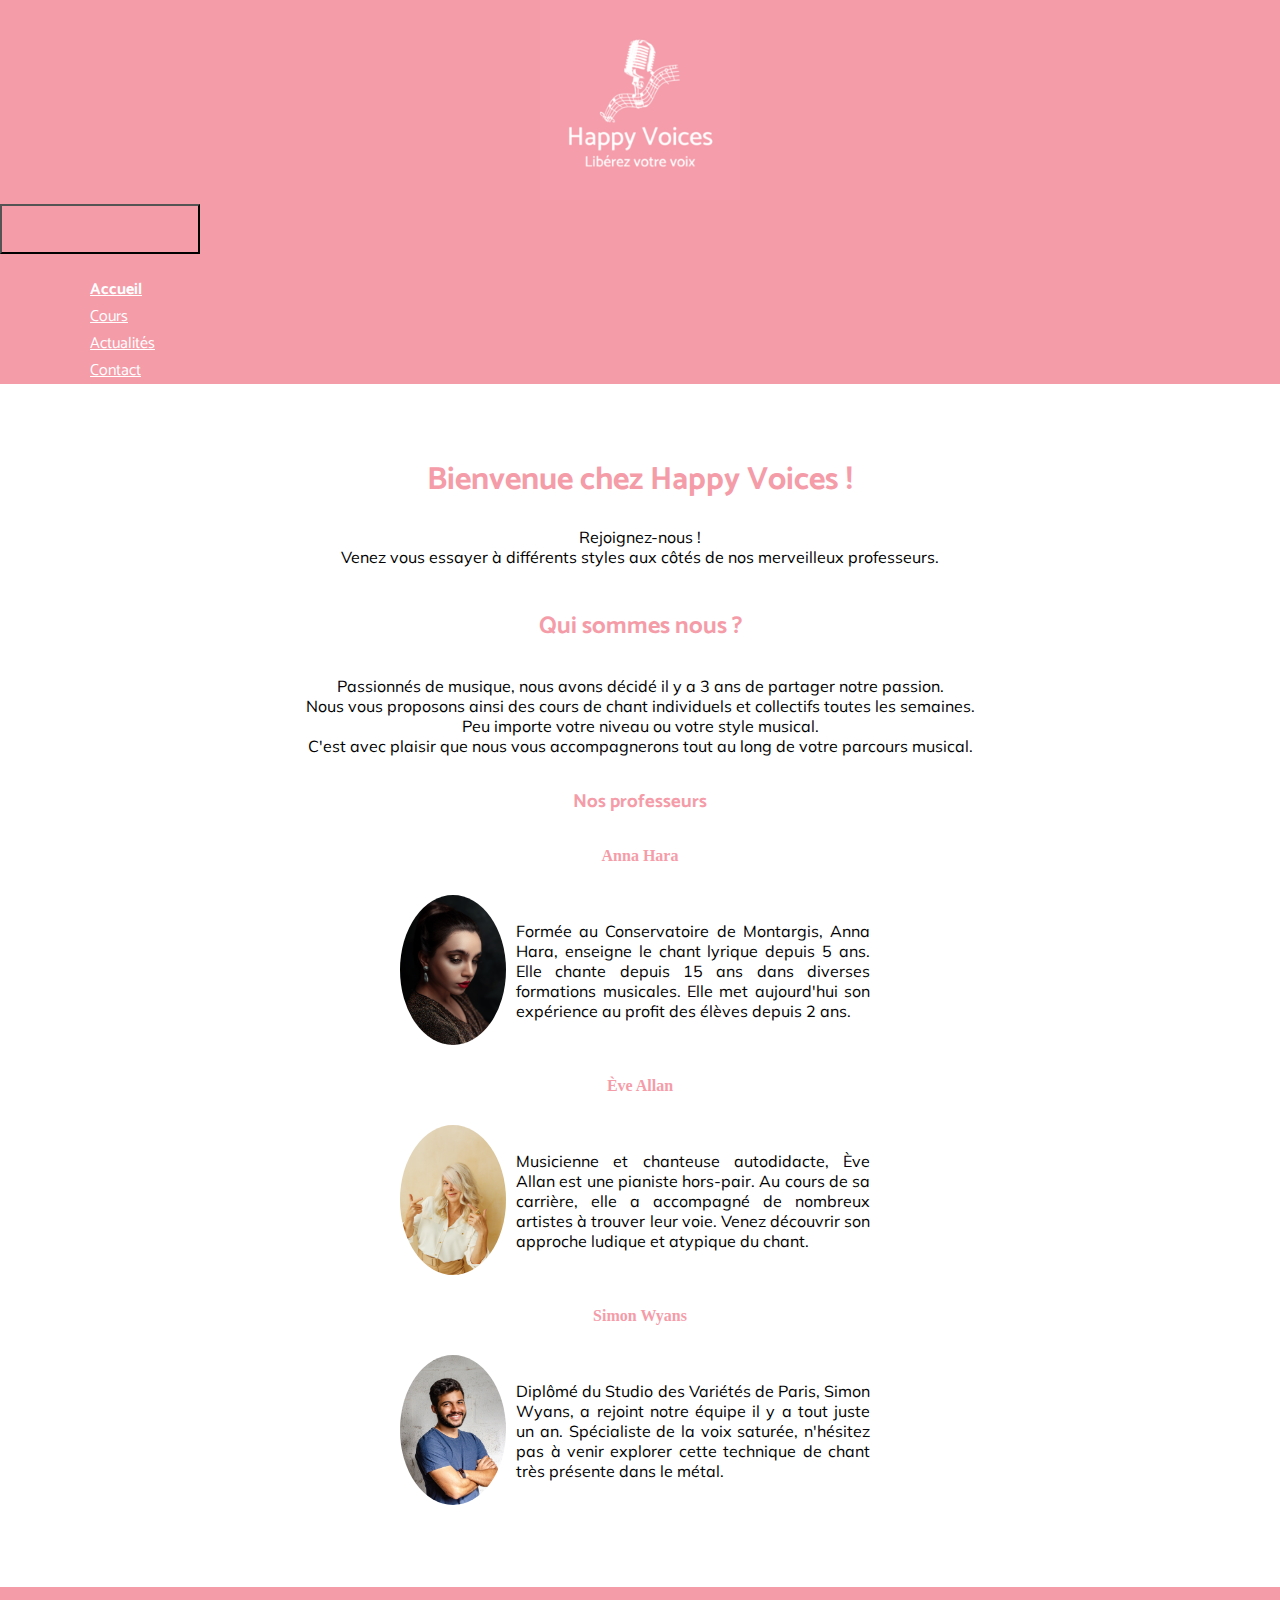
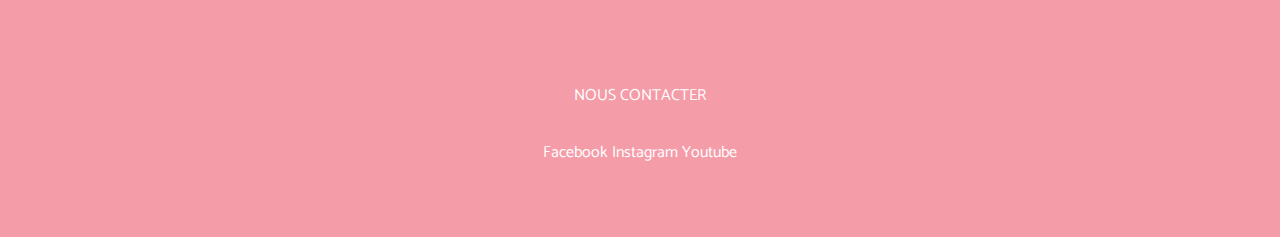
<file: index.html>
<!DOCTYPE html>
<html lang="fr">
<head>
    <meta charset="UTF-8">
    <meta http-equiv="X-UA-Compatible" content="IE=edge">
    <meta name="viewport" content="width=device-width, initial-scale=1.0">
    <meta name="description" content="Association dispensant des cours de chant enfants et adultes. Pour amateurs de musique classique ou de musiques actuelles.">
    <link href="Stylesheet.css" rel="Stylesheet"> 
    <link href="https://cdn.jsdelivr.net/npm/bootstrap@5.2.3/dist/css/bootstrap.min.css" rel="stylesheet" integrity="sha384-rbsA2VBKQhggwzxH7pPCaAqO46MgnOM80zW1RWuH61DGLwZJEdK2Kadq2F9CUG65" crossorigin="anonymous">
    <script src="https://cdn.jsdelivr.net/npm/bootstrap@5.2.3/dist/js/bootstrap.bundle.min.js" integrity="sha384-kenU1KFdBIe4zVF0s0G1M5b4hcpxyD9F7jL+jjXkk+Q2h455rYXK/7HAuoJl+0I4" crossorigin="anonymous"></script>
    <link rel="stylesheet" href="https://cdn.jsdelivr.net/npm/bootstrap-icons@1.9.1/font/bootstrap-icons.css">
    <link rel="preconnect" href="https://fonts.googleapis.com">
    <link rel="preconnect" href="https://fonts.gstatic.com" crossorigin>
    <link href="https://fonts.googleapis.com/css2?family=Catamaran&display=swap" rel="stylesheet">
    <link rel="preconnect" href="https://fonts.googleapis.com">
    <link rel="preconnect" href="https://fonts.gstatic.com" crossorigin>
    <link href="https://fonts.googleapis.com/css2?family=Mulish:wght@200&display=swap" rel="stylesheet">
    <title>Happy Voices</title>
    <style>
        .navbar-custom {
            background-color: #F59CA9;
        }
    </style>
</head>
<body>
  <div class="container-logo"><img src="images/Logo-Happy-Voices.png" class="logo-HV" alt="logo Happy Voices"></div>
    <nav class="navbar navbar-expand-lg navbar-custom">
      
        <div class="container-fluid">
          <a class="navbar-brand" href="#"></a>
          <button class="navbar-toggler" type="button" data-bs-toggle="collapse" data-bs-target="#navbarNav" aria-controls="navbarNav" aria-expanded="false" aria-label="Toggle navigation">
            <span class="navbar-toggler-icon"></span>
          </button>
          <div class="collapse navbar-collapse" id="navbarNav">
            <ul class="navbar-nav">
              <li class="nav-item">
                <a class="nav-link active" id="active-page" aria-current="page" href="index.html">Accueil</a>
              </li>
              <li class="nav-item">
                <a class="nav-link" href="cours.html">Cours</a>
              </li>
              <li class="nav-item">
                <a class="nav-link" href="actualites.html">Actualités</a>
              </li>
              <li class="nav-item">
                <a class="nav-link" href="contact.html">Contact</a>
              </li>
            </ul>
          </div>
        </div>
      </nav>
    
      <h1 class="main-title">Bienvenue chez Happy Voices !</h1>

      <section class="text-introduction">
        <p class="text-accueil">Rejoignez-nous !<br> Venez vous essayer à différents styles
            aux côtés de nos merveilleux professeurs.
        </p>
    </section>

    <h2 class="bio-title">Qui sommes nous ?</h2>

    <section class="bio-text">
        <p class="text-accueil">Passionnés de musique, nous avons décidé il y a 3 ans de partager notre passion.<br>
        Nous vous proposons ainsi des cours de chant individuels et collectifs toutes les semaines.<br>
        Peu importe votre niveau ou votre style musical.<br>
        C'est avec plaisir que nous vous
            accompagnerons tout au long de votre parcours musical.
        </p>   
    </section>

    <h3 class="teachers-title">Nos professeurs</h3>

    <section class="bio-teachers">
        <h4 class="teacher-name">Anna Hara</h4>
        <div class="top-box">
         <img src="images/prof-1.jpg" class="photo-prof1" alt="professeure de chant">
        <p class="text-prof">Formée au Conservatoire de Montargis, Anna Hara, enseigne le chant lyrique depuis 5 ans. Elle chante
            depuis 15 ans dans diverses formations musicales. Elle met aujourd'hui son expérience 
            au profit des élèves depuis 2 ans.
        </p>
        </div>
      </section>
      <section class="bio-teachers">
        <h4 class="teacher-name">Ève Allan</h4>

        <div class="center-box">
          <img src="images/prof-2.jpg" class="photo-prof2" alt="professeures de chant">
            <p class="text-prof">Musicienne et chanteuse autodidacte, Ève  Allan est une pianiste hors-pair. 
                Au cours de sa carrière, elle a accompagné de nombreux artistes à trouver leur voie. Venez découvrir
                son approche ludique et atypique du chant.
            </p>
        </div>
        </section>
        <section class="bio-teachers">
        <h4 class="teacher-name">Simon Wyans</h4>
           <div class="bottom-box">
            <img src="images/prof-3.jpg" class="photo-prof3" alt="professeur de chant">
            <p class="text-prof">Diplômé du Studio des Variétés de Paris, Simon Wyans, a rejoint 
                notre équipe il y a tout juste un an. Spécialiste de la voix saturée, n'hésitez pas 
                à venir explorer cette technique de chant très présente dans le métal.
            </p>
            </div>
          </section>  

            <footer>
                <p class="title-contact"><a href="contact.html" class="title-contact">NOUS CONTACTER</a></p>
                <a href="#" class="title-social">Facebook</a>
                <a href="#" class="title-social">Instagram</a>
                <a href="#" class="title-social">Youtube</a>
            </footer>
</body>
</html>
</file>
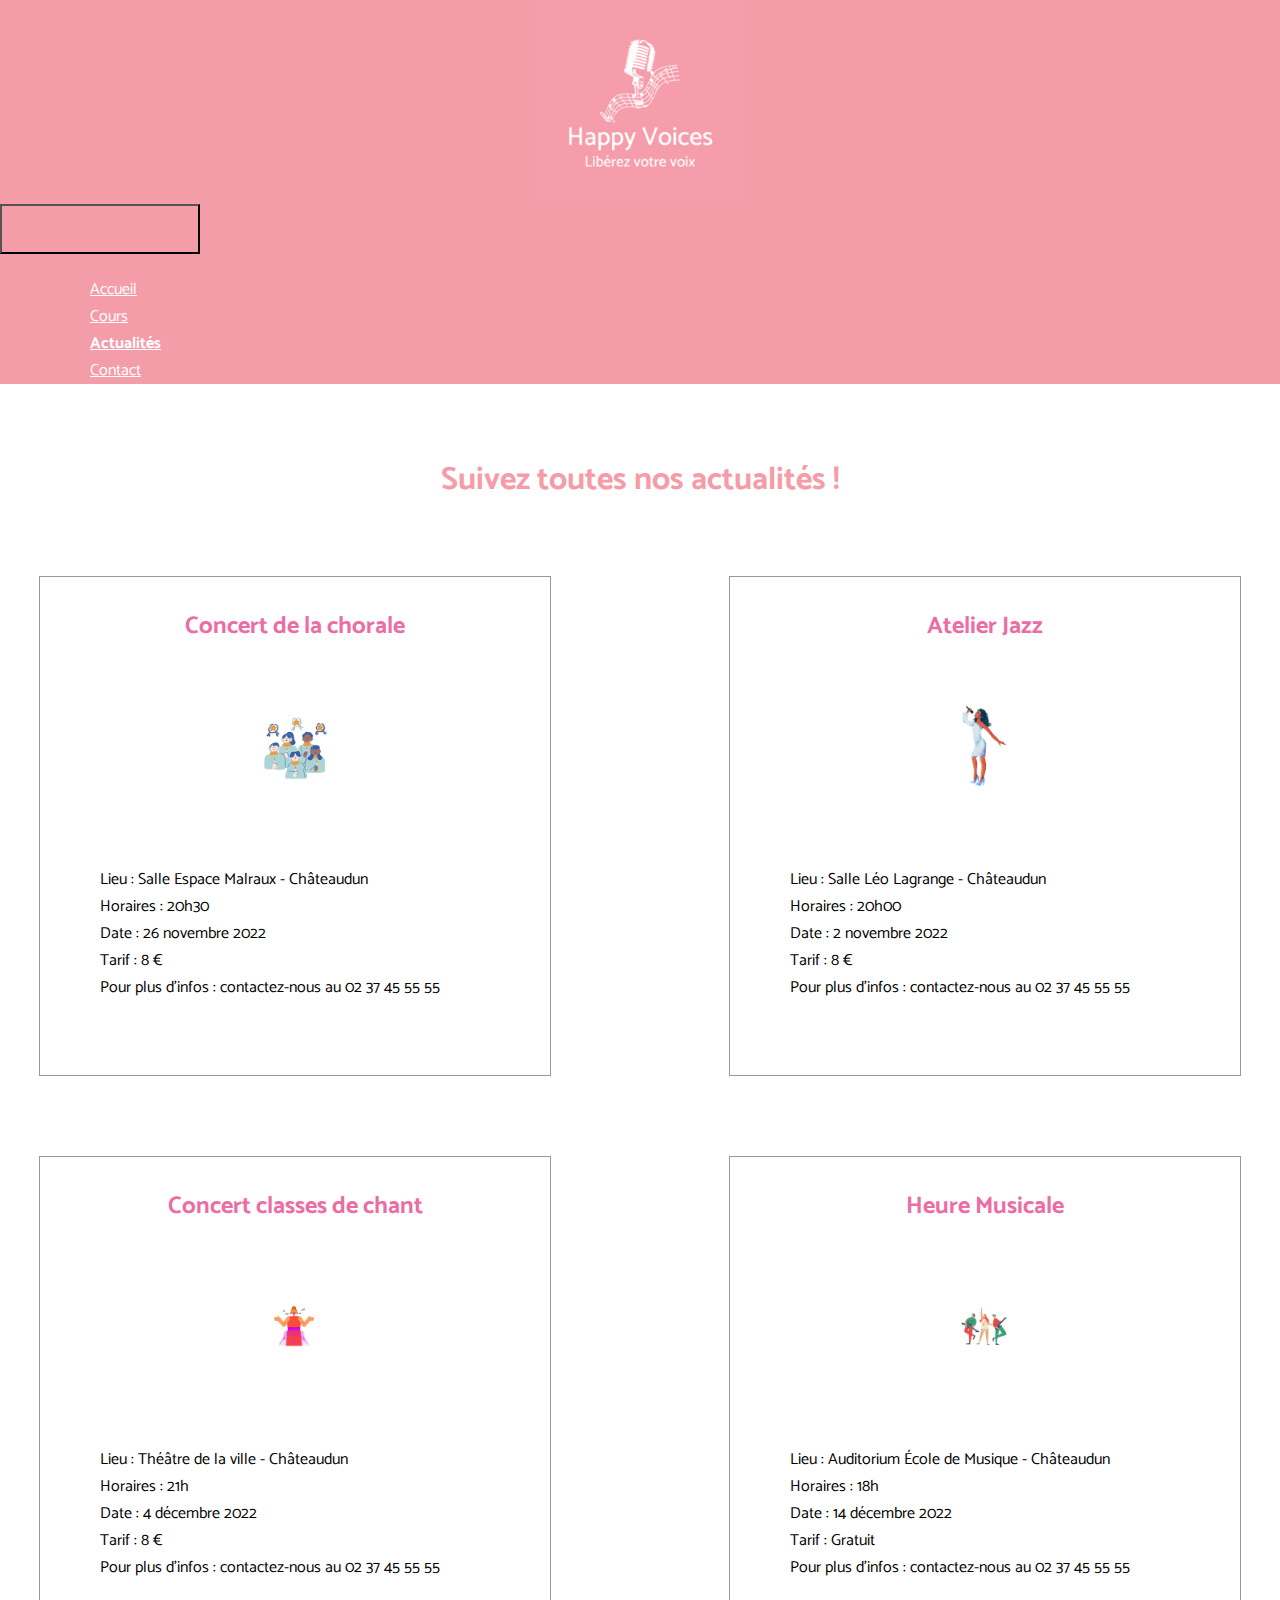
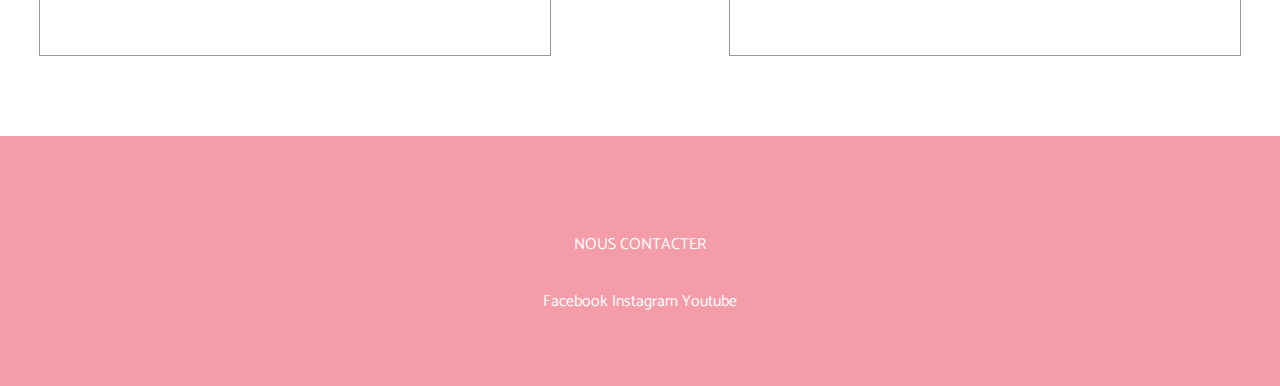
<file: actualites.html>
<!DOCTYPE html>
<html lang="fr">
<head>
    <meta charset="UTF-8">
    <meta http-equiv="X-UA-Compatible" content="IE=edge">
    <meta name="viewport" content="width=device-width, initial-scale=1.0">
    <meta name="description" content="Association dispensant des cours de chant enfants et adultes. Pour amateurs de musique classique ou de musiques actuelles.">
    <link href="Stylesheet.css" rel="Stylesheet"> 
    <link href="https://cdn.jsdelivr.net/npm/bootstrap@5.2.3/dist/css/bootstrap.min.css" rel="stylesheet" integrity="sha384-rbsA2VBKQhggwzxH7pPCaAqO46MgnOM80zW1RWuH61DGLwZJEdK2Kadq2F9CUG65" crossorigin="anonymous">
    <script src="https://cdn.jsdelivr.net/npm/bootstrap@5.2.3/dist/js/bootstrap.bundle.min.js" integrity="sha384-kenU1KFdBIe4zVF0s0G1M5b4hcpxyD9F7jL+jjXkk+Q2h455rYXK/7HAuoJl+0I4" crossorigin="anonymous"></script>
    <link rel="stylesheet" href="https://cdn.jsdelivr.net/npm/bootstrap-icons@1.9.1/font/bootstrap-icons.css">
    <link rel="preconnect" href="https://fonts.googleapis.com">
    <link rel="preconnect" href="https://fonts.gstatic.com" crossorigin>
    <link href="https://fonts.googleapis.com/css2?family=Catamaran&display=swap" rel="stylesheet">
    <link rel="preconnect" href="https://fonts.googleapis.com">
    <link rel="preconnect" href="https://fonts.gstatic.com" crossorigin>
    <link href="https://fonts.googleapis.com/css2?family=Mulish:wght@200&display=swap" rel="stylesheet">
    <title>Happy Voices</title>
    
    <style>
      .navbar-custom {
          background-color: #F59CA9;
      }
  </style>
</head>
<body>
  <div class="container-logo"><img src="images/Logo-Happy-Voices.png" class="logo-HV" alt="logo Happy Voices"></div>
    <nav class="navbar navbar-expand-lg navbar-custom">
      
        <div class="container-fluid">
          <a class="navbar-brand" href="#"></a>
          <button class="navbar-toggler" type="button" data-bs-toggle="collapse" data-bs-target="#navbarNav" aria-controls="navbarNav" aria-expanded="false" aria-label="Toggle navigation">
            <span class="navbar-toggler-icon"></span>
          </button>
          

          <div class="collapse navbar-collapse" id="navbarNav">
            
            <ul class="navbar-nav">
              <li class="nav-item">
                <a class="nav-link" href="index.html">Accueil</a>
              </li>
              <li class="nav-item">
                <a class="nav-link" href="cours.html">Cours</a>
              </li>
              <li class="nav-item">
                <a class="nav-link active" id="active-page" aria-current="page" href="actualites.html">Actualités</a>
              </li>
              <li class="nav-item">
                <a class="nav-link" href="contact.html">Contact</a>
              </li>
            </ul>
          </div>
        </div>
      </nav>
    
      <h1 class="main-title">Suivez toutes nos actualités !</h1>
     
      <div class="grid">
        <div class="news-box">
            <h2 class="news">Concert de la chorale</h2>
            <img src="images/image-chorale.png" class="img-actu" alt="image de chorale">
            <ul>
                <li>Lieu : Salle Espace Malraux - Châteaudun</li>
                <li>Horaires : 20h30</li>
                <li>Date : 26 novembre 2022</li>
                <li>Tarif : 8 €</li>
                <li>Pour plus d'infos : contactez-nous au 02 37 45 55 55</li>
            </ul>
       </div>
        <div class="news-box">
            <h2 class="news">Atelier Jazz</h2>
            <img src="images/img-jazz.png" class="img-actu" alt="image d'une chanteuse jazz">
            <ul>
            <li>Lieu : Salle Léo Lagrange - Châteaudun</li>
            <li>Horaires : 20h00</li>
            <li>Date : 2 novembre 2022</li>
            <li>Tarif : 8 €</li>
            <li>Pour plus d'infos : contactez-nous au 02 37 45 55 55</li>
            </ul>
        </div>
        <div class="news-box">
            <h2 class="news">Concert classes de chant</h2>
            <img src="images/img-singer.png" class="img-actu" alt="image d'une chanteuse">
    
            <ul>
            <li>Lieu : Théâtre de la ville - Châteaudun</li>
            <li>Horaires : 21h</li>
            <li>Date : 4 décembre 2022</li>
            <li>Tarif : 8 €</li>
            <li>Pour plus d'infos : contactez-nous au 02 37 45 55 55</li>
            </ul>
        </div>
        <div class="news-box">
            <h2 class="news">Heure Musicale</h2>
            <img src="images/img-band.png" class="img-actu" alt="image d'un groupe de musique">
           
            <ul>
                <li>Lieu : Auditorium École de Musique - Châteaudun</li>
                <li>Horaires : 18h</li>
                <li>Date : 14 décembre 2022</li>
                <li>Tarif : Gratuit</li>
                <li>Pour plus d'infos : contactez-nous au 02 37 45 55 55</li>
                </ul>
        
        </div>
     </div>
            <footer>
                <p class="title-contact"><a href="contact.html" class="title-contact">NOUS CONTACTER</a></p>
                <a href="#" class="title-social">Facebook</a>
                <a href="#" class="title-social">Instagram</a>
                <a href="#" class="title-social">Youtube</a>
            </footer>
</body>
</html>
</file>
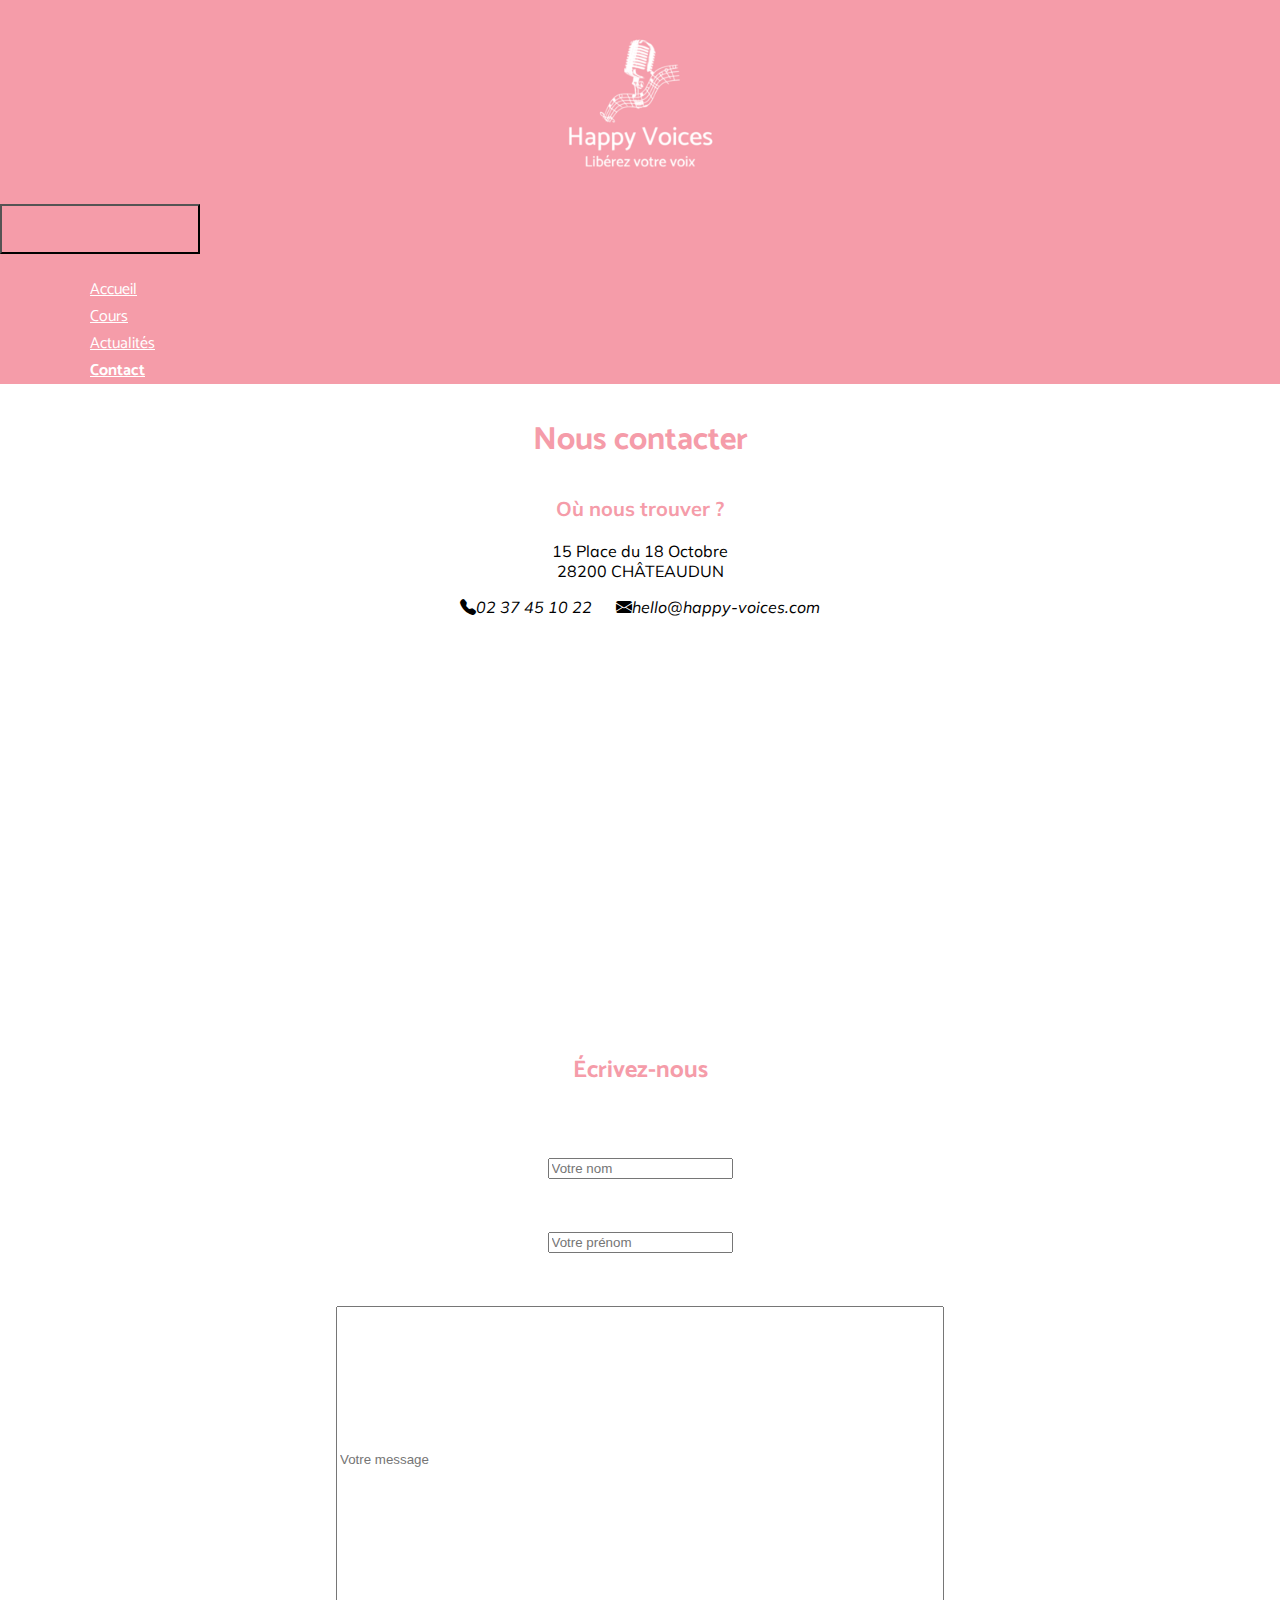
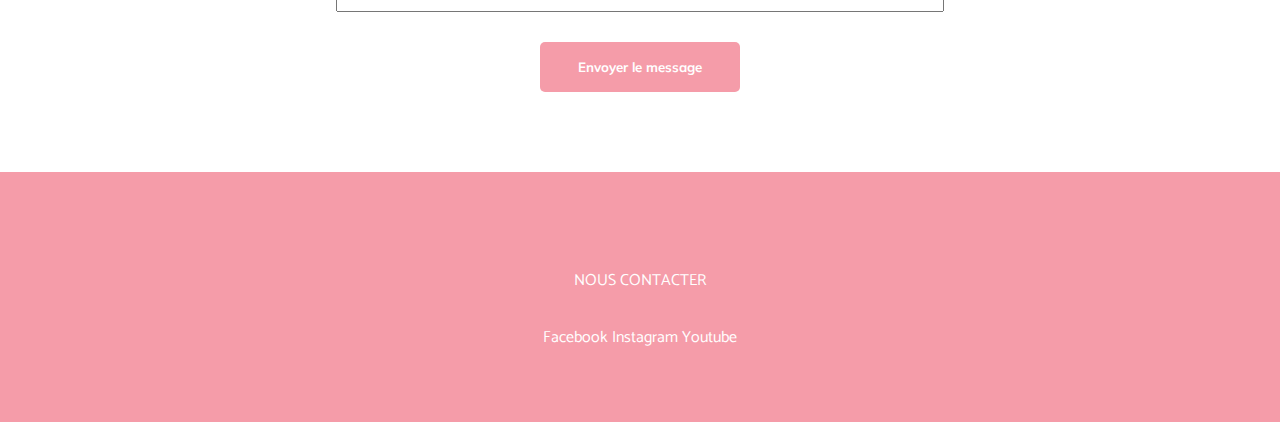
<file: contact.html>
<!DOCTYPE html>
<html lang="fr">
<head>
    <meta charset="UTF-8">
    <meta http-equiv="X-UA-Compatible" content="IE=edge">
    <meta name="viewport" content="width=device-width, initial-scale=1.0">
    <meta name="description" content="Association dispensant des cours de chant enfants et adultes. Pour amateurs de musique classique ou de musiques actuelles.">
    <link href="Stylesheet.css" rel="Stylesheet"> 
    <link href="https://cdn.jsdelivr.net/npm/bootstrap@5.2.3/dist/css/bootstrap.min.css" rel="stylesheet" integrity="sha384-rbsA2VBKQhggwzxH7pPCaAqO46MgnOM80zW1RWuH61DGLwZJEdK2Kadq2F9CUG65" crossorigin="anonymous">
    <script src="https://cdn.jsdelivr.net/npm/bootstrap@5.2.3/dist/js/bootstrap.bundle.min.js" integrity="sha384-kenU1KFdBIe4zVF0s0G1M5b4hcpxyD9F7jL+jjXkk+Q2h455rYXK/7HAuoJl+0I4" crossorigin="anonymous"></script>
    <link rel="stylesheet" href="https://cdn.jsdelivr.net/npm/bootstrap-icons@1.9.1/font/bootstrap-icons.css">
    <link rel="preconnect" href="https://fonts.googleapis.com">
    <link rel="preconnect" href="https://fonts.gstatic.com" crossorigin>
    <link href="https://fonts.googleapis.com/css2?family=Catamaran&display=swap" rel="stylesheet">
    <link rel="preconnect" href="https://fonts.googleapis.com">
    <link rel="preconnect" href="https://fonts.gstatic.com" crossorigin>
    <link href="https://fonts.googleapis.com/css2?family=Mulish:wght@200&display=swap" rel="stylesheet">
    <title>Happy Voices</title>
    <style>
        .navbar-custom {
            background-color: #F59CA9;
        }
    </style>
</head>
<body>
  <div class="container-logo"><img src="images/Logo-Happy-Voices.png" class="logo-HV" alt="logo Happy Voices"></div>
    <nav class="navbar navbar-expand-lg navbar-custom">
        <div class="container-fluid">
          <a class="navbar-brand" href="#"></a>
          <button class="navbar-toggler" type="button" data-bs-toggle="collapse" data-bs-target="#navbarNav" aria-controls="navbarNav" aria-expanded="false" aria-label="Toggle navigation">
            <span class="navbar-toggler-icon"></span>
          </button>
          <div class="collapse navbar-collapse" id="navbarNav">
            <ul class="navbar-nav">
              <li class="nav-item">
                <a class="nav-link" href="index.html">Accueil</a>
              </li>
              <li class="nav-item">
                <a class="nav-link" href="cours.html">Cours</a>
              </li>
              <li class="nav-item">
                <a class="nav-link" href="actualites.html">Actualités</a>
              </li>
              <li class="nav-item">
                <a class="nav-link active" id="active-page" aria-current="page" href="contact.html">Contact</a>
              </li>
            </ul>
          </div>
        </div>
      </nav>
    
      <h1 class="contact-title">Nous contacter</h1>

      <div class="box-address">
        <p class="address-title">Où nous trouver ?</p>
        <p>15 Place du 18 Octobre<br>
        28200 CHÂTEAUDUN</p>
       <i class="bi bi-telephone-fill">02 37 45 10 22</i>
        <i class="bi bi-envelope-fill">hello@happy-voices.com</i>
        </div>
        <div class="box-iframe">
        <iframe src="https://www.google.com/maps/embed?pb=!1m18!1m12!1m3!1d2666.1034272817587!2d1.3290644!3d48.069646500000005!2m3!1f0!2f0!3f0!3m2!1i1024!2i768!4f13.1!3m3!1m2!1s0x47e37ff4d00bd7b3%3A0xf5a173338d9c838c!2s18%20Pl.%20du%2018%20Octobre%2C%2028200%20Ch%C3%A2teaudun!5e0!3m2!1sfr!2sfr!4v1667675249744!5m2!1sfr!2sfr" width="600" height="450" style="border:0;" allowfullscreen="" loading="lazy" referrerpolicy="no-referrer-when-downgrade"></iframe>
        </div>

        <div class="bottom-contact">
     <h2 class="subtitle-contact">Écrivez-nous</h2>
       
     <form>
        <div class="form-name">
        <label for="name"><span class="form-content">Nom</span></label><br>
        <input type="text" name="name" id="name" placeholder="Votre nom" required>
        </div>
        <div class="form-firstname">
        <label for="firstname"><span class="form-content">Prénom</span></label><br>
        <input type="text" name="firstname" id="firstname" placeholder="Votre prénom" required>
        </div>
        <div class="form-message">
        <label for="field-message"><span class="form-content">Votre message</span></label><br>
        <input type="text" name="message" id="field-message" placeholder="Votre message" required>
        </div>
        <button type="button" name="button" class="click-button"><span class="form-content">Envoyer le message</span></button>
     </form>
     </div>

            <footer>
                <p class="title-contact"><a href="contact.html" class="title-contact">NOUS CONTACTER</a></p>
                <a href="#" class="title-social">Facebook</a>
                <a href="#" class="title-social">Instagram</a>
                <a href="#" class="title-social">Youtube</a>
            </footer>
</body>
</html>
</file>
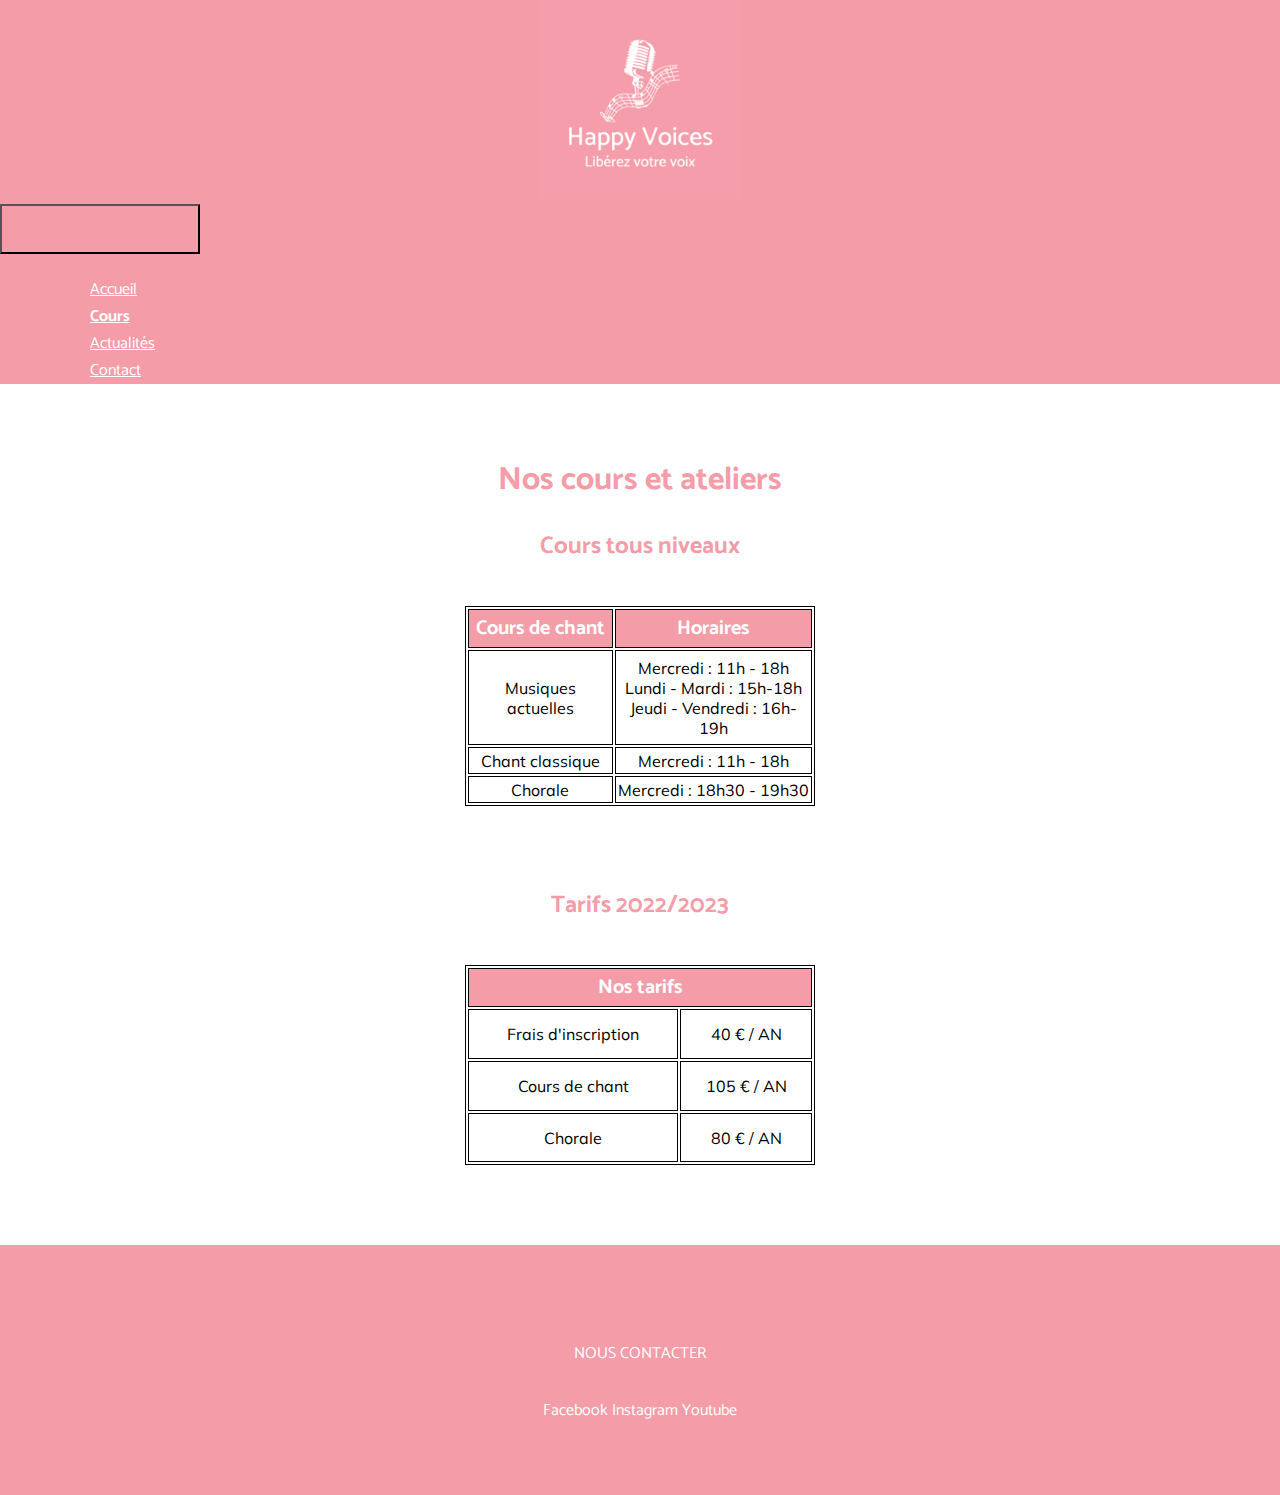
<file: cours.html>
<!DOCTYPE html>
<html lang="fr">
<head>
    <meta charset="UTF-8">
    <meta http-equiv="X-UA-Compatible" content="IE=edge">
    <meta name="viewport" content="width=device-width, initial-scale=1.0">
    <meta name="description" content="Association dispensant des cours de chant enfants et adultes. Pour amateurs de musique classique ou de musiques actuelles.">
    <link href="Stylesheet.css" rel="Stylesheet"> 
    <link href="https://cdn.jsdelivr.net/npm/bootstrap@5.2.3/dist/css/bootstrap.min.css" rel="stylesheet" integrity="sha384-rbsA2VBKQhggwzxH7pPCaAqO46MgnOM80zW1RWuH61DGLwZJEdK2Kadq2F9CUG65" crossorigin="anonymous">
    <script src="https://cdn.jsdelivr.net/npm/bootstrap@5.2.3/dist/js/bootstrap.bundle.min.js" integrity="sha384-kenU1KFdBIe4zVF0s0G1M5b4hcpxyD9F7jL+jjXkk+Q2h455rYXK/7HAuoJl+0I4" crossorigin="anonymous"></script>
    <link rel="stylesheet" href="https://cdn.jsdelivr.net/npm/bootstrap-icons@1.9.1/font/bootstrap-icons.css">
    <link rel="preconnect" href="https://fonts.googleapis.com">
    <link rel="preconnect" href="https://fonts.gstatic.com" crossorigin>
    <link href="https://fonts.googleapis.com/css2?family=Catamaran&display=swap" rel="stylesheet">
    <link rel="preconnect" href="https://fonts.googleapis.com">
    <link rel="preconnect" href="https://fonts.gstatic.com" crossorigin>
    <link href="https://fonts.googleapis.com/css2?family=Mulish:wght@200&display=swap" rel="stylesheet">
    <title>Happy Voices</title>
    <style>
      .navbar-custom {
          background-color: #F59CA9;
      }
  </style>
</head>
<body>
  <div class="container-logo"><img src="images/Logo-Happy-Voices.png" class="logo-HV" alt="logo Happy Voices"></div>
    <nav class="navbar navbar-expand-lg navbar-custom">
        <div class="container-fluid">
          <a class="navbar-brand" href="#"></a>
          <button class="navbar-toggler" type="button" data-bs-toggle="collapse" data-bs-target="#navbarNav" aria-controls="navbarNav" aria-expanded="false" aria-label="Toggle navigation">
            <span class="navbar-toggler-icon"></span>
          </button>
          <div class="collapse navbar-collapse" id="navbarNav">
            <ul class="navbar-nav">
              <li class="nav-item">
                <a class="nav-link" href="index.html">Accueil</a>
              </li>
              <li class="nav-item">
                <a class="nav-link active" id="active-page" aria-current="page" href="cours.html">Cours</a>
              </li>
              <li class="nav-item">
                <a class="nav-link" href="actualites.html">Actualités</a>
              </li>
              <li class="nav-item">
                <a class="nav-link" href="contact.html">Contact</a>
              </li>
            </ul>
          </div>
        </div>
      </nav>
    
      <h1 class="main-title">Nos cours et ateliers</h1>

      <h2 class="subtitle-cours">Cours tous niveaux</h2>

      <table class="tab-lessons">
      <tr class="head-content">
          <th class="table-head">Cours de chant</th>
          <th class="table-head">Horaires</th>
      </tr>
      <tr class="lessons-content">
          <td>Musiques actuelles</td>
          <td>Mercredi : 11h - 18h<br>
              Lundi - Mardi : 15h-18h<br>
              Jeudi - Vendredi : 16h-19h
          </td>
      </tr>
      <tr class="lessons-content">
          <td>Chant classique</td>
          <td>Mercredi : 11h - 18h</td>
      </tr>
      <tr class="lessons-content">
          <td>Chorale</td>
          <td>Mercredi : 18h30 - 19h30</td>
      </tr>
      </table>
  
  
      <h2 class="subtitle-cours">Tarifs 2022/2023</h2>
  
      <table class="tab-prices">
          <tr class="head-content">
          <th colspan="2" class="table-head">Nos tarifs</th>
          
          </tr>
          <tr class="lessons-content">
          <td>Frais d'inscription</td>
          <td>40 € / AN</td>   
          </tr>
  
          <tr class="lessons-content">
              <td>Cours de chant</td>
              <td>105 € / AN</td>
          </tr>
          <tr class="lessons-content">
              <td>Chorale</td>
              <td>80 € / AN</td>
          </tr>
  
      </table>
      

            <footer>
                <p class="title-contact"><a href="contact.html" class="title-contact">NOUS CONTACTER</a></p>
                <a href="#" class="title-social">Facebook</a>
                <a href="#" class="title-social">Instagram</a>
                <a href="#" class="title-social">Youtube</a>
            </footer>
</body>
</html>
</file>
<file: Stylesheet.css>
body, html {
    margin: 0;
    padding: 0;
    
    
}
footer {
    height: 250px;
    background-color: #F59CA9;
    text-align: center;
    margin-top: 80px;
}
h1, h2, h3, ul, a {
    font-family: 'Catamaran', serif;
}
p, i {
    font-family: 'mulish', sans-serif;
}
.head-content {
    font-family: 'Catamaran', serif;
}
.lessons-content, .form-content {
    font-family: 'mulish', sans-serif;
}

@media only screen and (max-width: 991px) {
    .container-logo {
        text-align: center;
        width: 100%;
        background-color: #F59CA9;
       
    }
    .logo-HV {
        height: 150px;
        
    }
    a.nav-link {
        color: white;
    }
    a.nav-link:hover {
        color: white;
        font-size: 15px;
    }
   #active-page {
    text-decoration: underline;
    color: white;
    font-size: bold;
   }
 
    h4 {
    text-align: center;
   }
   .main-title, .contact-title, .bio-title, .text-accueil, .teachers-title  {
    text-align: center;
    margin-top: 50px;
   }
   .teacher-name {
    margin: 10px 10px;
   }
   .bio-title, .teachers-title, .teacher-name, .subtitle-cours {
    color: #f59ca9;
}
.head-content {
color: white;
font-weight: bold;
font-size: 20px;
}
.news {
color: #eb6da4;
}

   .photo-prof1, .photo-prof2, .photo-prof3 {
    height: 90px;
    width: 90px;
    border-radius: 50%;
    display: block; 
    margin: auto; 
}
.text-prof {
    width: 500px;
    text-align: justify;
    padding: 10px;
}
 table {
    
    background-color: #F59CA9;
    margin: auto;
   
 }

 .subtitle-cours {
    text-align: center;
    margin: 30px 20px;

 }
 .lessons-content {
    color: white;
    font-weight: bold;
    font-size: 16px;
 }
 th, td {
    padding: 5px;
 }
 .img-actu {
    display: none;
 }
 .main-title {
    margin-top: 20px;
    color: #f59ca9;
 }
 .news {
    text-align: center;
    margin-top: 15px;
 }
 .news-box {
    border: 1px solid black;
    height: 200px;
    margin: 20px 20px;
 }
 li {
    list-style-type: none;
    
 }
 .address-title {
    font-size: 20px;
    font-weight: bold;
    color: #F59CA9;
 }
 .box-address {
    text-align: center;
 }
 .box-iframe {
    text-align: center;
    margin-top: 20px;
    margin-bottom: 50px;
 }
 iframe {
    height: 200px;
    width: 200px;
 }
 .bi-telephone-fill {
    margin-right: 10px;
}
 .contact-title, .subtitle-contact {
    color: #f59ca9;
 }
 .bottom-contact {
    text-align: center;
    margin-bottom: 50px;
    
 }
 button {
    background-color: #F59CA9;
    

 }
 .click-button {
    border: none;
 }
 span {
    color: white;
    font-weight: bold;
    font-size: 14px;
    padding: 5px;
}
 .click-button {
    margin-top: 15px;
    border-radius: 5px;
 }
 .title-contact {
    padding-top: 95px;
    color: white;
    text-decoration: none;
 }
 .title-social {
    color: white;
    text-decoration: none;
 }
 a.title-contact:hover, a.title-social:hover {
    color: white;
    font-size: 15px;
    text-decoration: underline;
 }
}

@media only screen and (min-width: 992px) {
    .container-logo {
        background-color: #F59CA9;
    }

    .logo-HV {

        height: 200px;
    }

    a.nav-link {
        
        margin: 0 30px;
        color: white;
       }
    a.nav-link:hover {
        color: white;
        font-size: 15px;
    }
    #active-page {

        text-decoration: underline;
        color: white;
        font-weight: bold;
    }
    #navbarNav {
        justify-content: center;

    }  
    
    .container-logo {
        text-align: center;
    }
    
    .main-title {
        text-align: center;
        margin-top: 70px;
        color: #f59ca9;
    }
    .text-introduction {
        margin-bottom: 40px;
    }
    .bio-text {
        margin: 30px 40px;
    }
    .bio-teachers {
        margin-top: 30px;
    }
    .text-accueil, .bio-title, .teachers-title, .teacher-name {
        text-align: center;
    }
    .bio-title, .teachers-title, .teacher-name, .subtitle-cours {
        color: #f59ca9;
    }
   .head-content {
    color: white;
    font-weight: bold;
    font-size: 20px;
   }
   .news {
    color: #eb6da4;
   }
    .top-box {
        margin-right: 100px;
    }
    .photo-prof1, .photo-prof2, .photo-prof3 {
        height: 150px;
        width: 150px;
        border-radius: 50%;    
    }
    .top-box, .center-box, .bottom-box {
        display: flex;
        margin: 30px 400px;
    }
    .text-prof {
        width: 500px;
        text-align: justify;
        padding: 10px;
    }
    .title-cours {
        margin-top: 70px;
      }
      .title-cours, .subtitle-cours {
          text-align: center;
          margin-bottom: 40px;
      
      }
      
      table {
          margin: auto;
          margin-bottom: 80px;
      }

    table, th, td {
        border: 1px solid black;
    }
    .tab-lessons {
        height: 200px;
        width: 350px;
    }
    .tab-prices {
        height: 200px;
        width: 350px;
    }
    td {
        text-align: center;
    }
    .table-head {
        height: 35px;
        background-color: #F59CA9;
        text-align: center;
    }
    .title-news, .news {
        text-align: center;
        margin-top: 30px;
        margin-bottom: 50px;
    }
    .actu-1, .actu-2, .actu-3, .actu-4 {
        border: 2px solid black;
        height: 450px;
        width: 400px;
    }
    .row {
        border: 1px black solid;
        height: 400px;
        width: 600px;
    }
    .grid > div {
        
        border: solid 1px #999;
    }
    .grid {
        display: grid;
        align-content: space-between;
        justify-content: space-around;
        grid-template-columns: 40% 40%;
        grid-template-rows: 500px 500px;
        grid-column-gap: 100px;
        grid-row-gap: 80px;
        margin-top: 70px;
    }
    .img-actu {
        height: 100px;
        margin-left: 40%;
        margin-bottom: 50px;
    }
    ul {
        list-style-type: none;
        padding-left: 60px;
    }
    .contact-title, .title-contact, .subtitle-contact, .box-address {
        text-align: center;
        margin: 30px;
    }
    .address-title {
        font-size: 20px;
        font-weight: bold;
        color: #F59CA9;
     }
    .contact-title, .subtitle-contact {
        color: #f59ca9;
    }
    .bi-telephone-fill {
        margin-right: 20px;
    }
    iframe {
        height: 300px;
        width: 300px;
        margin-bottom: 70px;
    }
    .box-iframe {
        text-align: center;
        margin-top: 30px;
    }
    #field-message {
        height: 300px;
        width: 600px;
    }
    .up-contact {
        height: 50%;
    }
    .bottom-contact {
        height: 50%;
       
    }
    form {
        text-align: center;
    
    }
    .form-name, .form-firstname, .form-message {
        margin: 15px;
    }
    label {
        display: block;
        
    }
    button {
        width: 200px;
        height: 50px;
        background-color: #F59CA9;
       
    }
  
    span {
        color: white;
        font-weight: bold;
    }
    .click-button {
        margin-top: 15px;
        border-radius: 5px;
        border: none;
     }
     .title-contact {
        padding-top: 95px;
        color: white;
        text-decoration: none;
     }
     a.title-contact:hover, a.title-social:hover {
        color: white;
        font-size: 15px;
        text-decoration: underline;
     }
     .title-social {
        color: white;
        text-decoration: none;
        padding-bottom: 40px;
     }
     a:hover {
        color: #e562b0;
     }
   
}
</file>
